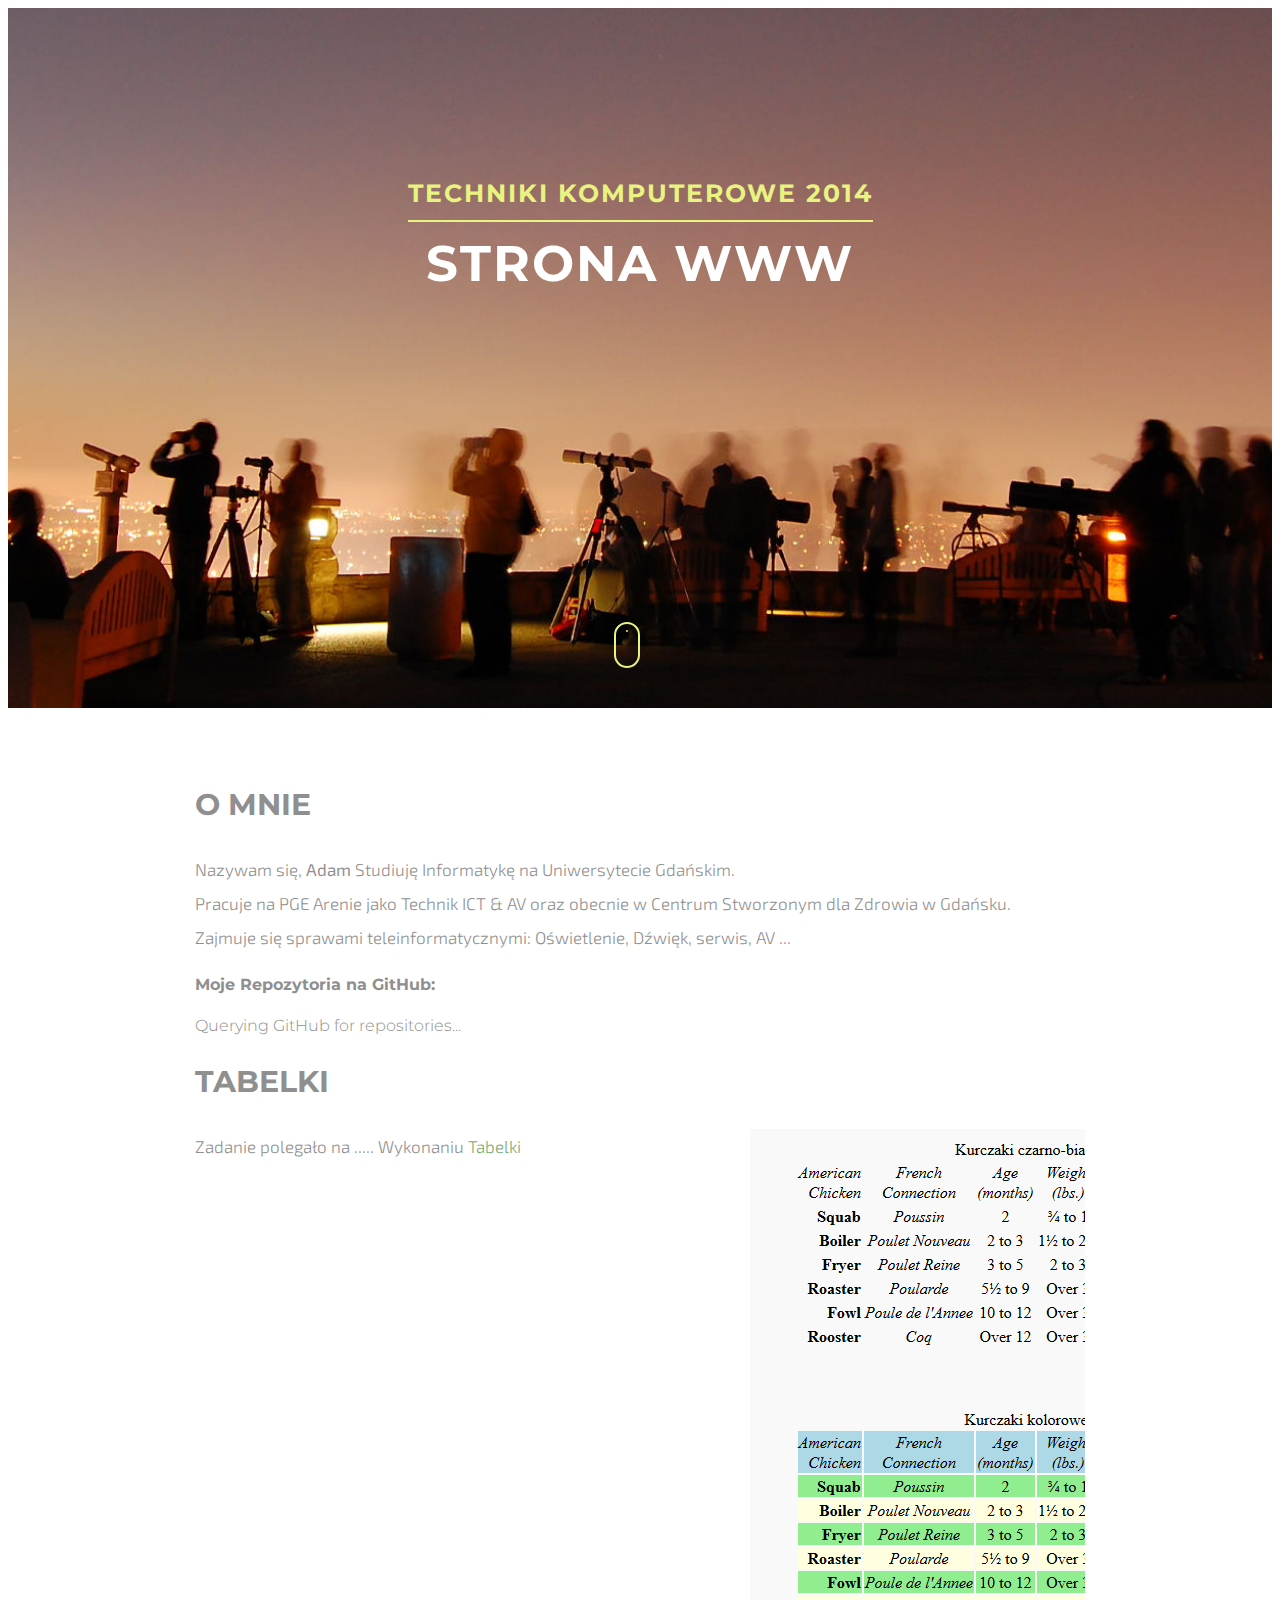
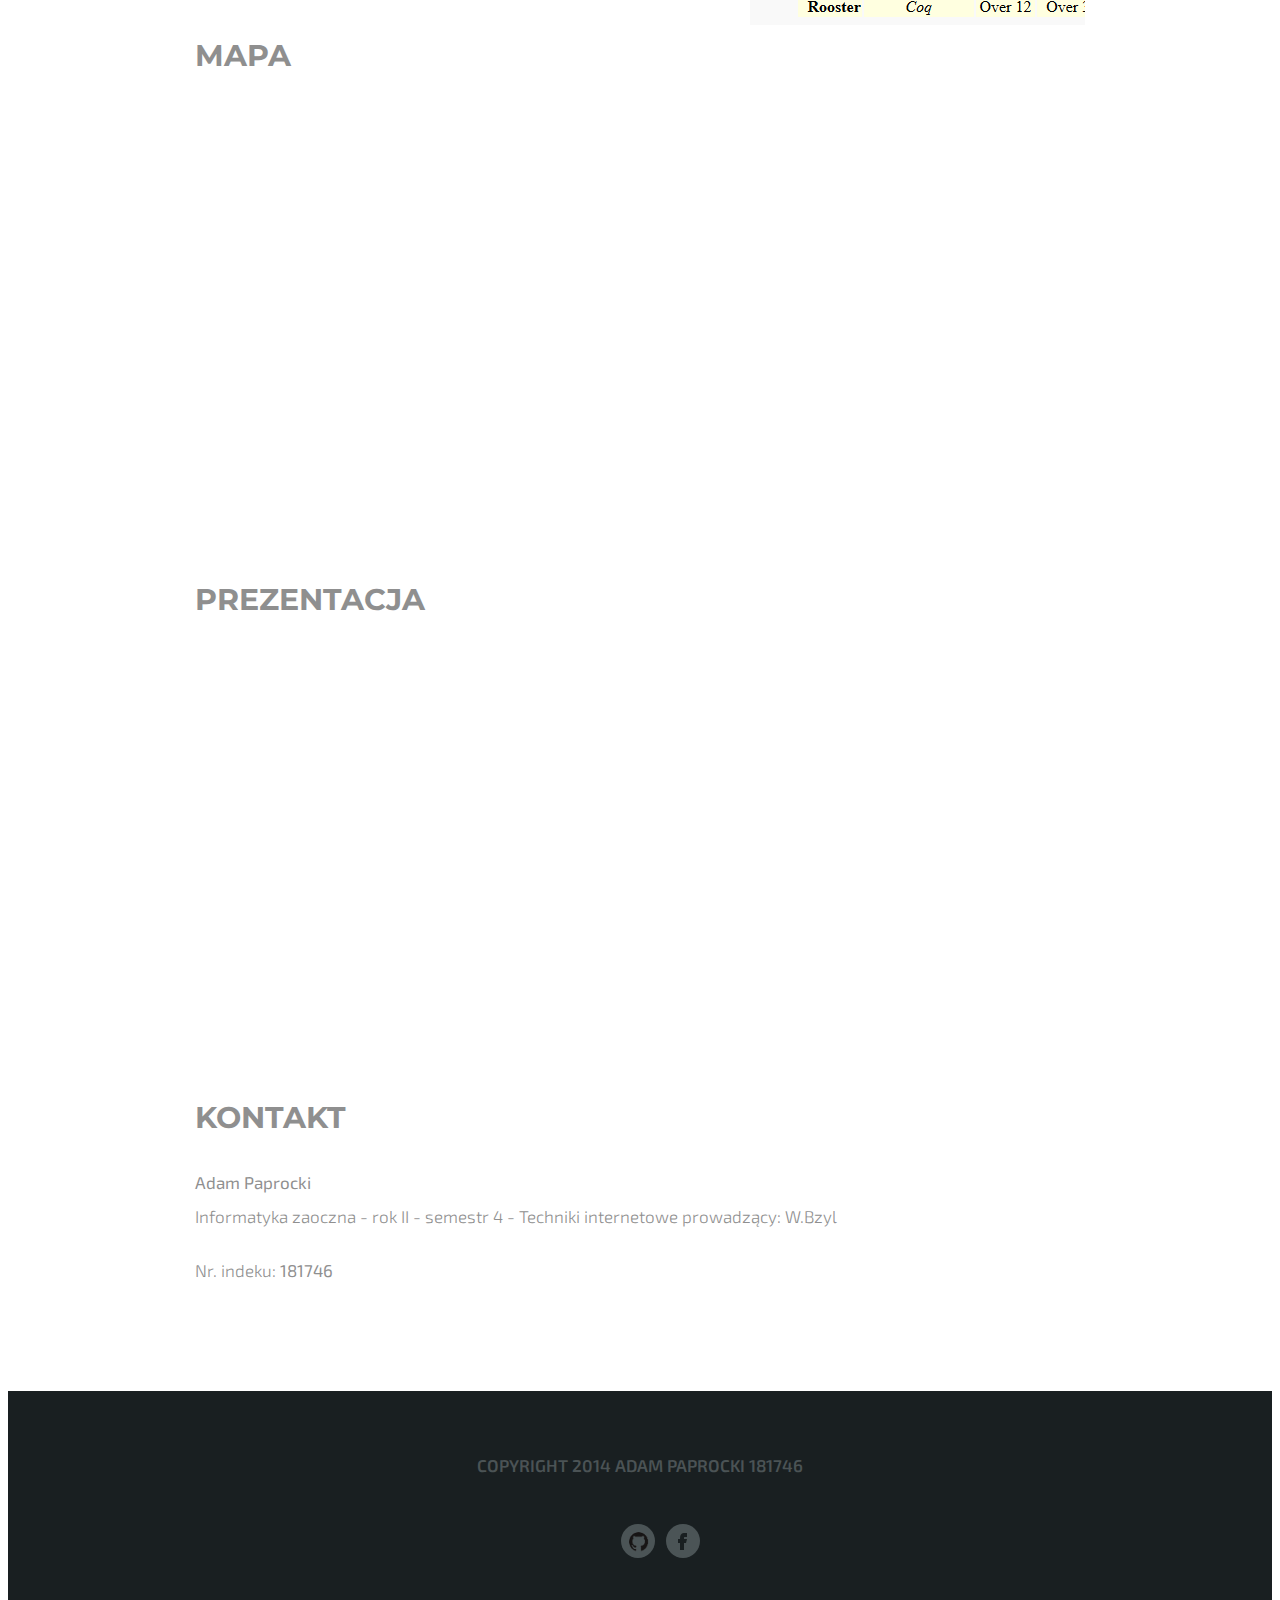
<file: index.html>
<!DOCTYPE html>
<!--[if lte IE 8]> <html class="oldie" lang="pl,en"> <![endif]-->
<!--[if IE 9]> <html class="ie9" lang="pl,en"> <![endif]-->
<!--[if gt IE 9]><!--> <html lang="pl,en"> <!--<![endif]-->

<head>
<meta charset="UTF-8">
<meta name="format-detection" content="telephone=no">
<meta http-equiv="X-UA-Compatible" content="IE=edge,chrome=1">
<meta name="viewport" content="width=device-width, initial-scale=1.0">
<title>Adam Paprocki</title>
<meta name="description" content=" OPIS ">
<meta name="author" content="Adam Paprocki">
<meta name="robots" content="NoIndex, NoFollow">
<link href='http://fonts.googleapis.com/css?family=Montserrat|Cardo' rel='stylesheet' type='text/css'>
<link href='http://fonts.googleapis.com/css?family=Exo+2&subset=latin,latin-ext' rel='stylesheet' type='text/css'>
<link href='style.css' rel='stylesheet' type='text/css'>
<link rel="stylesheet" href="http://cdn.leafletjs.com/leaflet-0.7.2/leaflet.css" />

<script src="http://cdn.leafletjs.com/leaflet-0.7.2/leaflet.js"></script>
<script type="text/javascript" src="http://code.jquery.com/jquery-1.9.1.js"></script>


<!-- Add fancyBox -->
<link rel="stylesheet" href="fancybox/source/jquery.fancybox.css?v=2.1.5" type="text/css" media="screen" />
<script type="text/javascript" src="fancybox/source/jquery.fancybox.pack.js?v=2.1.5"></script>

<!--[if lt IE 9]>
    <script src="//html5shiv.googlecode.com/svn/trunk/html5.js"></script>
    <![endif]-->
<style type="text/css">
</style></head>
<body>
<header class="main_h">
  <div class="row"> <a class="logo" href="#">Adam Paprocki</a>
    <div class="mobile-toggle"> <span></span> <span></span> <span></span> </div>
    <nav>
      <ul>
        <li><a href=".sec01">Tabelki</a></li>
        <li><a href=".sec02">Mapa</a></li>
        <li><a href=".sec03">Prezentacja</a></li>
        <li><a href=".container">Kontakt</a></li>
      </ul>
    </nav>
  </div>
  <!-- / row --> 
  
</header>
<div class="hero">
  <h1><span>Techniki Komputerowe 2014</span><br>
    Strona WWW</h1>
  <div class="mouse" title="Scroll Down / Przesuń w dół"> <span></span> </div>
</div>
<div class="row content">
  <h1 class="about">O mnie</h1>
 <p> Nazywam się, <strong>Adam</strong> Studiuję Informatykę na Uniwersytecie Gdańskim.<br>
 Pracuje na PGE Arenie jako Technik ICT & AV oraz obecnie w Centrum Stworzonym dla Zdrowia w Gdańsku. <br>
Zajmuje się sprawami teleinformatycznymi: Oświetlenie, Dźwięk, serwis, AV ...
</p>
 <h4>Moje Repozytoria na GitHub: </h4>
 <div id="github-projects"></div>

   <h1 class="sec01">Tabelki</h1>
    <div style="float:right" ><span style="text-align: center;"><a class="fancybox" data-fancybox-type="iframe" href="tabelki.html"><img src="img/tabela.png" width="335" height="496" alt="Widok Tabelek" title="Widok Tabelek"></a></span></div>
   <p>Zadanie polegało na ..... Wykonaniu <a class="fancybox" data-fancybox-type="iframe" href="tabelki.html">Tabelki</a>
  </p>  
         
  <h1 class="sec02"  style="clear:both;">Mapa</h1>
  <p>
  <div id="map"></div>
  </p>
  
  <h1 class="sec03">Prezentacja</h1>
 
 <iframe src="//slides.com/paprot138/jak-powstala-moja-strona-na-github/embed?style=light" width="100%" height="420" scrolling="no" frameborder="0" webkitallowfullscreen mozallowfullscreen allowfullscreen></iframe>
  
  <h1 class="sec04">Kontakt</h1>
  <p><strong>Adam Paprocki</strong><br>
  Informatyka zaoczna  - rok II -  semestr 4 - Techniki internetowe prowadzący: W.Bzyl  </p>
  <p>Nr. indeku: <span class="copy"><strong>181746</strong></span><br>
    <br>
  </p>
  <p>
  
</div>
<!-- footer --> 
<footer id="footer">
  <div class="container">
    <p class="copy">Copyright 2014 Adam Paprocki 181746</p>
    <ul>
     <li class="github"><a href="http://github.com/paprot" title="Adam Paprocki na GitHub"></a></li>
      <!--  <li class="twitter"><a href="#"></a></li>-->
      <li class="facebook"><a href="http://www.facebook.com/PaprockiAdam" title="Adam Paprocki na Facebook"></a></li>
      <!--    <li class="pinterest"><a href="#"></a></li> -->
      <!--  <li class="google-plus"><a href="http://plus.google.com/ADAM?rel=author" title="Adam Paprocki na GooglePlus"></a></li>-->
      <!--    <li class="ball"><a href="#"></a></li>-->
      <!--  <li class="linked-in"><a href="http://pl.linkedin.com/in/ADAM/" title="Adam Paprocki na LinkedIn"></a></li>-->
    </ul>
  </div>
  <!-- / container --> 
</footer>
<!-- / footer --> 
<script type="text/javascript" src="js/view.js"></script> 
<script>
window.onload = function () {    
   	var map = L.map('map').setView([54.467015, 18.486588], 15);
   	L.tileLayer('http://{s}.tile.osm.org/{z}/{x}/{y}.png', {
		attribution: '&copy; <a href="http://osm.org/copyright">OpenStreetMap</a> contributors'
	}).addTo(map);

 	var marker = L.marker([54.467015, 18.486588]).addTo(map);
 	marker.bindPopup("<b>Gdynia FIKAKOWO</b><br>Tu mieszkam :)").openPopup();
}
</script>

<script type="text/javascript">
	$(document).ready(function() {
		$(".fancybox").fancybox();
	});
</script>

<script src="scripts/github.js" type="text/javascript"></script>
<script type="text/javascript">
  $(function() {
    $("#github-projects").loadRepositories("paprot");
  });
</script>
</body>
</html>
</file>
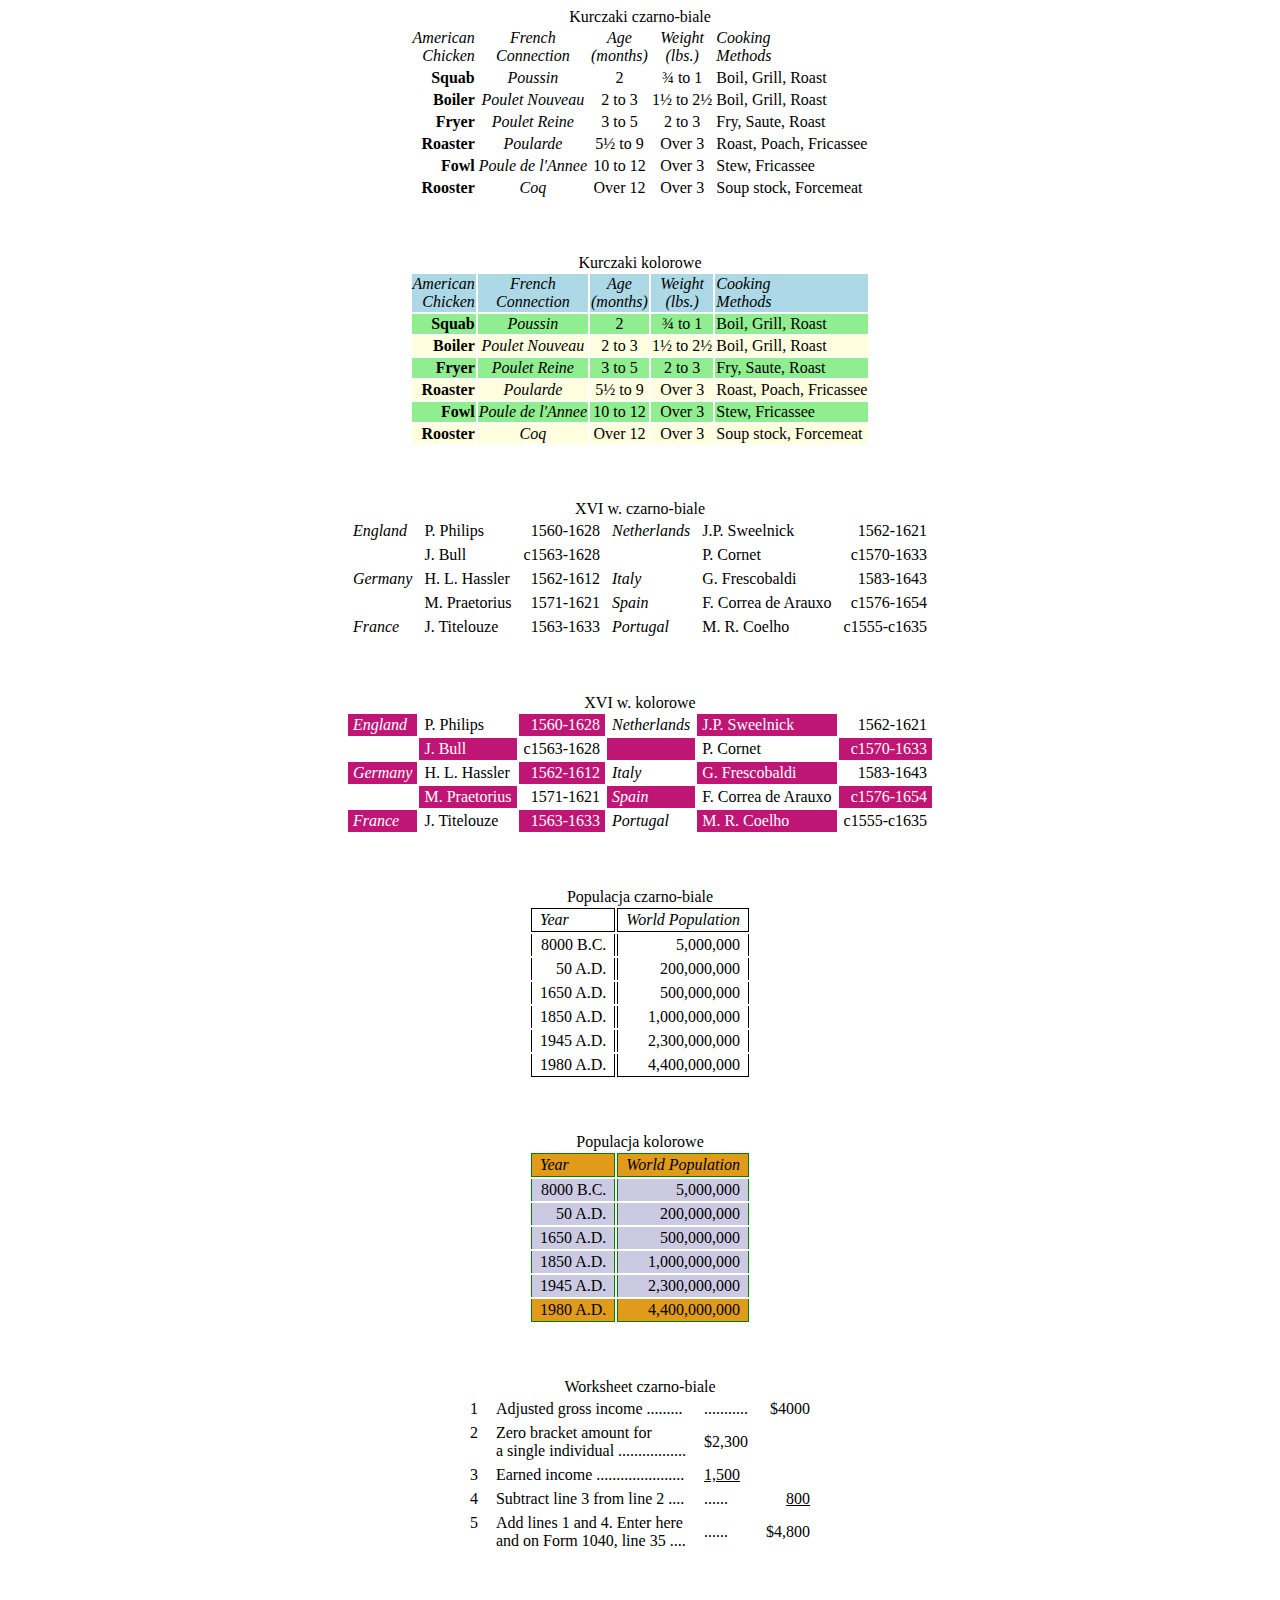
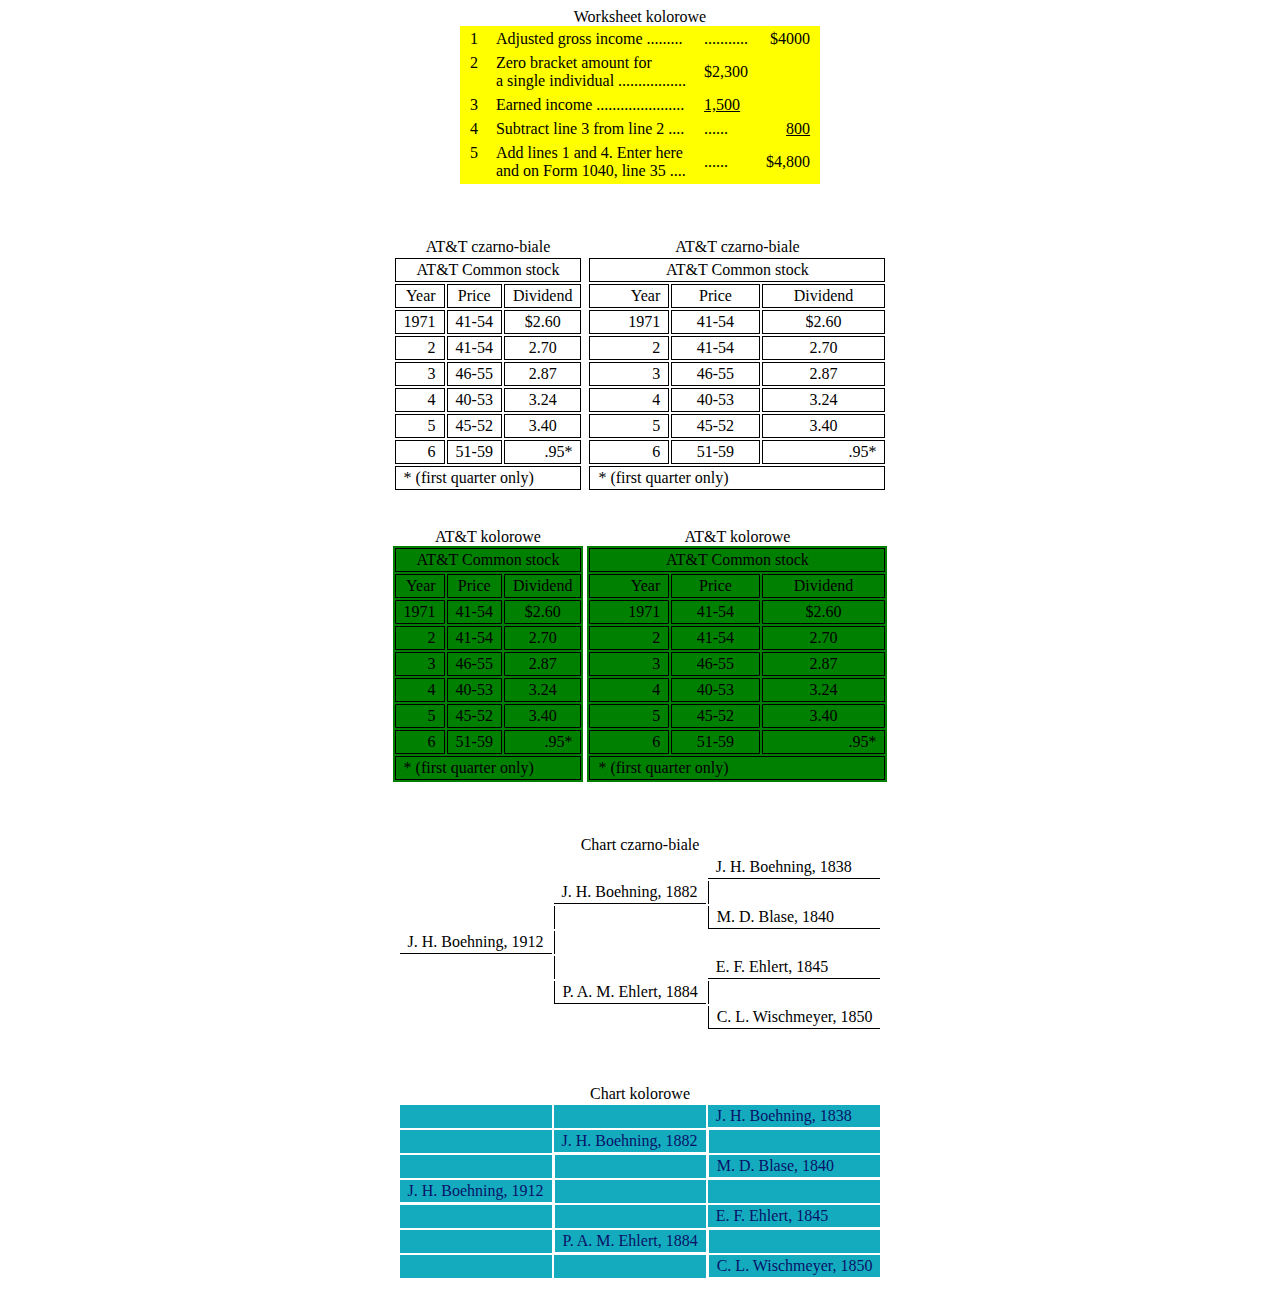
<file: tabelki.html>
<!DOCTYPE html PUBLIC "-//W3C//DTD XHTML 1.0 Strict//EN" "http://www.w3.org/TR/xhtml1/DTD/xhtml1-strict.dtd">
<html xmlns="http://www.w3.org/1999/xhtml">
<head>
<meta name="keywords" content="" />
<meta name="description" content="" />
<meta http-equiv="content-type" content="text/html; charset=utf-8" />
<title>Techniki internetowe</title>
<link href="http://fonts.googleapis.com/css?family=Oswald" rel="stylesheet" type="text/css" />
<link href='http://fonts.googleapis.com/css?family=Arvo' rel='stylesheet' type='text/css'>


<style>
table.kurczaki thead td{
	font-style: italic;
	font-weight:normal;
	color: black;
}


table.kurczaki td{
	text-align:center;
	width: auto;
	border: none;
} 

table.kurczaki td:first-child{
	text-align:right;
}

table.kurczaki tbody td:first-child{
	font-weight:bold;
}

table.kurczaki tbody td:nth-child(2){
	font-style: italic;
}
table.kurczaki td:last-child{
	text-align:left;
}  


table.kurczaki#kurczaki-2 thead td{
	background: lightblue;
}


table.kurczaki#kurczaki-2 td{
	background: lightgreen;
} 

table.kurczaki#kurczaki-2 tr:nth-child(even) td{
	background: lightyellow;
}

table.XVIw td{
	color: black;
	border: none;
	vertical-align: top;
	width: auto;
	font-weight: normal;
	text-align: left;
	padding: 2px 5px;
}

table.XVIw td:nth-child(3), table.XVIw td:nth-child(6){
	text-align: right;
}

table.XVIw td:first-child, table.XVIw td:nth-child(4){
	font-style: italic;
}

table.XVIw#XVIw-2 tr:nth-child(even) td:nth-child(even), table.XVIw#XVIw-2 tr:nth-child(odd) td:nth-child(odd){
	background: #BF1575;
	color: white;
}

table.Populacja td{
	width:auto;
	color:black;
	padding:2px 8px;
	border:none;
}

table.Populacja thead td{
	font-style: italic;
	font-weight: normal;
	border:1px solid black;
	
}
table.Populacja tfoot td{
	text-align: right;
	border-left:1px solid black;
	border-right:1px solid black;
	border-bottom:1px solid black;
	
}
table.Populacja tbody td{
	text-align:right;
	border-left:1px solid black;
	border-right:1px solid black;
}

table.Populacja#Populacja-2 td{
	border-color: green;
	background:#E09B1B;
}

table.Populacja#Populacja-2 tbody td{
	border-color: green;
	background: #CCCAE3;
}

table.Worksheet td{
	width:auto;
	color:black;
	padding:2px 8px;
	border:none;
}

table.Worksheet td:first-child{
	vertical-align: top;
	text-align: right;
}

table.Worksheet td:nth-child(2), table.Worksheet td:nth-child(3){
	text-align: left;
}
table.Worksheet td:last-child{
	text-align: right;
}

table.Worksheet tr:nth-child(4) td:nth-child(4), table.Worksheet tr:nth-child(3) td:nth-child(3) {
	text-decoration: underline;
}

table.Worksheet#Worksheet-2{
	background: yellow;
}

table.ATandT {
	display: inline-table;
}

table.ATandT td{
	width:auto;
	color:black;
	padding:2px 8px;
	border:1px solid black;
	text-align: center;
}

table.ATandT thead td{
	text-align: center;
	font-weight: normal;
}
table.ATandT tfoot td{
	text-align: left;
	font-weight: normal;
}

table.ATandT tbody td:first-child{
	text-align: right;
}

table.ATandT tbody tr:last-child td:last-child {
	text-align:right;
}


table.ATandT.color{
	background: green;
}
table.ATandT.wide{
	width:300px;
}
.center{
	text-align:center;
}

table.Chart  td{
	width:auto;
	color:black;
	padding:2px 8px;
	border:none;
}

table.Chart tr:nth-child(2n-1) td:nth-child(3){
	border-bottom:1px solid black;
}

table.Chart tr:nth-child(4n+2) td:nth-child(3), table.Chart tr:nth-child(4n+3) td:nth-child(3){
	border-left:1px solid black;	
}


table.Chart tr:nth-child(4n-2) td:nth-child(2){
	border-bottom:1px solid black;
}
table.Chart tr:nth-child(8n-5) td:nth-child(2), table.Chart tr:nth-child(8n-4) td:nth-child(2), table.Chart tr:nth-child(8n-3) td:nth-child(2), table.Chart tr:nth-child(8n-2) td:nth-child(2){
	border-left:1px solid black;	
}

table.Chart tr:nth-child(8n-4) td:nth-child(1){
	border-bottom:1px solid black;
}

table.Chart#Chart-2 td{
	background: #15ABBF;
	border-color: white;
	color: #071266;
}

</style>
</head>
  
  <body>
  
 


<center>
<table class="kurczaki">
        		<caption>Kurczaki czarno-biale</caption>	
        		<thead>
        			<tr>
        				<td>American<br>Chicken
        				<td>French<br>Connection
        				<td>Age<br>(months)
        				<td>Weight<br>(lbs.)
        				<td>Cooking<br>Methods			
        			</tr>
        		</thead>
        		<tbody>
        			<tr>
        				<td>Squab
        				<td>Poussin
        				<td>2
        				<td>&frac34; to 1
        				<td>Boil, Grill, Roast
        			</tr>
        			<tr>
        				<td>Boiler
        				<td>Poulet Nouveau
        				<td>2 to 3
        				<td>1&frac12; to 2&frac12;
        				<td>Boil, Grill, Roast	
        			</tr>
        			<tr>
        				<td>Fryer
        				<td>Poulet Reine
        				<td>3 to 5
        				<td>2 to 3
        				<td>Fry, Saute, Roast	
        			</tr>
        			<tr>
        				<td>Roaster
        				<td>Poularde
        				<td>5&frac12; to 9
        				<td>Over 3
        				<td>Roast, Poach, Fricassee	
        			</tr>
        			<tr>
        				<td>Fowl
        				<td>Poule de l'Annee
        				<td>10 to 12
        				<td>Over 3
        				<td>Stew, Fricassee	
        			</tr>
        			<tr>
        				<td>Rooster
        				<td>Coq
        				<td>Over 12
        				<td>Over 3
        				<td>Soup stock, Forcemeat	
        			</tr>													
        		</tbody>		
        	</table>
        	<br><br><br>
        	<table class="kurczaki" id='kurczaki-2'>
        		<caption>Kurczaki kolorowe</caption>	
        		<thead>
        			<tr>
        				<td>American<br>Chicken
        				<td>French<br>Connection
        				<td>Age<br>(months)
        				<td>Weight<br>(lbs.)
        				<td>Cooking<br>Methods			
        			</tr>
        		</thead>
        		<tbody>
        			<tr>
        				<td>Squab
        				<td>Poussin
        				<td>2
        				<td>&frac34; to 1
        				<td>Boil, Grill, Roast
        			</tr>
        			<tr>
        				<td>Boiler
        				<td>Poulet Nouveau
        				<td>2 to 3
        				<td>1&frac12; to 2&frac12;
        				<td>Boil, Grill, Roast	
        			</tr>
        			<tr>
        				<td>Fryer
        				<td>Poulet Reine
        				<td>3 to 5
        				<td>2 to 3
        				<td>Fry, Saute, Roast	
        			</tr>
        			<tr>
        				<td>Roaster
        				<td>Poularde
        				<td>5&frac12; to 9
        				<td>Over 3
        				<td>Roast, Poach, Fricassee	
        			</tr>
        			<tr>
        				<td>Fowl
        				<td>Poule de l'Annee
        				<td>10 to 12
        				<td>Over 3
        				<td>Stew, Fricassee	
        			</tr>
        			<tr>
        				<td>Rooster
        				<td>Coq
        				<td>Over 12
        				<td>Over 3
        				<td>Soup stock, Forcemeat	
        			</tr>
        			        			
        		</tbody>		
        	</table>	
			<br><br><br>
        	<table class="XVIw">										
        	<caption>XVI w. czarno-biale</caption>	
           			<tr>
        				<td>England
        				<td>P. Philips
        				<td>1560-1628
        				<td>Netherlands
        				<td>J.P. Sweelnick
        				<td>1562-1621	
        			</tr>
        			<tr>
        				<td>
        				<td>J. Bull
        				<td>c1563-1628
        				<td>
        				<td>P. Cornet
        				<td>c1570-1633	
        			</tr>
        			<tr>
        				<td>Germany
        				<td>H. L. Hassler
        				<td>1562-1612
        				<td>Italy
        				<td>G. Frescobaldi
        				<td>1583-1643	
        			</tr>
        			<tr>
        				<td>
        				<td>M. Praetorius
        				<td>1571-1621
        				<td>Spain
        				<td>F. Correa de Arauxo
        				<td>c1576-1654	
        			</tr>
        			<tr>
        				<td>France
        				<td>J. Titelouze
        				<td>1563-1633
        				<td>Portugal
        				<td>M. R. Coelho
        				<td>c1555-c1635	
        			</tr>
        		</table>	
        		<br><br><br>
        	<table class="XVIw" id="XVIw-2">										
        	<caption>XVI w. kolorowe</caption>	
           			<tr>
        				<td>England
        				<td>P. Philips
        				<td>1560-1628
        				<td>Netherlands
        				<td>J.P. Sweelnick
        				<td>1562-1621	
        			</tr>
        			<tr>
        				<td>
        				<td>J. Bull
        				<td>c1563-1628
        				<td>
        				<td>P. Cornet
        				<td>c1570-1633	
        			</tr>
        			<tr>
        				<td>Germany
        				<td>H. L. Hassler
        				<td>1562-1612
        				<td>Italy
        				<td>G. Frescobaldi
        				<td>1583-1643	
        			</tr>
        			<tr>
        				<td>
        				<td>M. Praetorius
        				<td>1571-1621
        				<td>Spain
        				<td>F. Correa de Arauxo
        				<td>c1576-1654	
        			</tr>
        			<tr>
        				<td>France
        				<td>J. Titelouze
        				<td>1563-1633
        				<td>Portugal
        				<td>M. R. Coelho
        				<td>c1555-c1635	
        			</tr>		
        	</table>
        	<br><br><br>
        	<table class="Populacja">
        		<caption>Populacja czarno-biale</caption>
        		<thead>
        		<tr>
        			<td>Year
        			<td>World Population
        		</tr>
        		</thead>
        		<tbody>
        		<tr>
        			<td>8000 B.C.
        			<td>5,000,000
        		</tr>
        		<tr>
        			<td>50 A.D.
        			<td>200,000,000
        		</tr>
        		<tr>
        			<td>1650 A.D.
        			<td>500,000,000
        		</tr>				
        		<tr>
        			<td>1850 A.D.
        			<td>1,000,000,000
        		</tr>
        		<tr>
        			<td>1945 A.D.
        			<td>2,300,000,000
        		</tr>
        		</tbody>
        		<tfoot>				
        		<tr>
        			<td>1980 A.D.
        			<td>4,400,000,000
        		</tr>
        		</tfoot>
        	</table>
        	<br><br><br>
           	<table class="Populacja" id="Populacja-2">
        		<caption>Populacja kolorowe</caption>
        		<thead>
        		<tr>
        			<td>Year
        			<td>World Population
        		</tr>
        		</thead>
        		<tbody>
        		<tr>
        			<td>8000 B.C.
        			<td>5,000,000
        		</tr>
        		<tr>
        			<td>50 A.D.
        			<td>200,000,000
        		</tr>
        		<tr>
        			<td>1650 A.D.
        			<td>500,000,000
        		</tr>				
        		<tr>
        			<td>1850 A.D.
        			<td>1,000,000,000
        		</tr>
        		<tr>
        			<td>1945 A.D.
        			<td>2,300,000,000
        		</tr>				
        		</tbody>
        		<tfoot>				
        		<tr>
        			<td>1980 A.D.
        			<td>4,400,000,000
        		</tr>
        		</tfoot>
        	</table>	
        	<br><br><br>
        	<table class="Worksheet">
        		<caption>Worksheet czarno-biale</caption>
        		<tr>
        			<td>1
        			<td>Adjusted gross income .........
        			<td>...........	
        			<td>$4000	
        		</tr>
        		<tr>
        			<td>2
        			<td>Zero bracket amount for<br>a single individual .................
        			<td>$2,300
        			<td>		
        		</tr>
        		<tr>
        			<td>3
        			<td>Earned income ......................	
        			<td> 1,500
        			<td>		
        		</tr>			
        		<tr>
        			<td>4
        			<td>Subtract line 3 from line 2 ....
        			<td>......
        			<td> 800		
        		</tr>
        		<tr>
        			<td>5
        			<td>Add lines 1 and 4. Enter here<br>and on Form 1040, line 35 ....
        			<td>......
        			<td>$4,800		
        		</tr>	
        	</table>
        	<br><br><br>    
        	<table class="Worksheet" id='Worksheet-2'>
        		<caption>Worksheet kolorowe</caption>
        		<tr>
        			<td>1
        			<td>Adjusted gross income .........
        			<td>...........	
        			<td>$4000	
        		</tr>
        		<tr>
        			<td>2
        			<td>Zero bracket amount for<br>a single individual .................
        			<td>$2,300
        			<td>		
        		</tr>
        		<tr>
        			<td>3
        			<td>Earned income ......................	
        			<td> 1,500
        			<td>		
        		</tr>			
        		<tr>
        			<td>4
        			<td>Subtract line 3 from line 2 ....
        			<td>......
        			<td id="1"> 800		
        		</tr>
        		<tr>
        			<td>5
        			<td>Add lines 1 and 4. Enter here<br>and on Form 1040, line 35 ....
        			<td>......
        			<td>$4,800		
        		</tr>	
        	</table>
        	<br><br><br>
			<div class="center">
        	<table class="ATandT">
        		<caption>AT&T czarno-biale</caption>
        		<thead>
        		<tr>
        			<td colspan="3">AT&T Common stock
        		</tr>
        		</thead>
        		<tbody>
        		<tr>
        			<td>Year
        			<td>Price
        			<td>Dividend		
        		</tr>
        		<tr>
        			<td>1971
        			<td>41-54
        			<td>$2.60		
        		</tr>
        		<tr>
        			<td>2
        			<td>41-54
        			<td>2.70		
        		</tr>
        		<tr>
        			<td>3
        			<td>46-55
        			<td>2.87		
        		</tr>
        		<tr>
        			<td>4
        			<td>40-53
        			<td>3.24		
        		</tr>
        		<tr>
        			<td>5
        			<td>45-52
        			<td>3.40		
        		</tr>
           		<tr>
        			<td>6
        			<td>51-59
        			<td>.95*		
        		</tr>
        		</tbody>
        		<tfoot>
        		<tr>
        			<td colspan="3">* (first quarter only)
        		</tr>
        		</tfoot>
				</table>
           	<table class="ATandT wide">
        		<caption>AT&T czarno-biale</caption>
        		<thead>
        		<tr>
        			<td colspan="3">AT&T Common stock
        		</tr>
        		</thead>
        		<tbody>
        		<tr>
        			<td>Year
        			<td>Price
        			<td>Dividend		
        		</tr>
        		<tr>
        			<td>1971
        			<td>41-54
        			<td>$2.60		
        		</tr>
        		<tr>
        			<td>2
        			<td>41-54
        			<td>2.70		
        		</tr>
        		<tr>
        			<td>3
        				
        			<td>46-55
        			<td>2.87		
        		</tr>
        		<tr>
        			<td>4
        			<td>40-53
        			<td>3.24		
        		</tr>
        		<tr>
        			<td>5
        			<td>45-52
        			<td>3.40		
        		</tr>
           		<tr>
        			<td>6
        			<td>51-59
        			<td>.95*		
        		</tr>
        		</tbody>
        		<tfoot>
        		<tr>
        			<td colspan="3">* (first quarter only)
        		</tr>
        		</tfoot>
        		</table>
        	<br><br><br>     		
        		
        		<table class="ATandT color">
        		<caption>AT&T kolorowe</caption>
        		<thead>
        		<tr>
        			<td colspan="3">AT&T Common stock
        		</tr>
        		</thead>
        		<tbody>
        		<tr>
        			<td>Year
        			<td>Price
        			<td>Dividend		
        		</tr>
        		<tr>
        			<td>1971
        			<td>41-54
        			<td>$2.60		
        		</tr>
        		<tr>
        			<td>2
        			<td>41-54
        			<td>2.70		
        		</tr>
        		<tr>
        			<td>3
        			<td>46-55
        			<td>2.87		
        		</tr>
        		<tr>
        			<td>4
        			<td>40-53
        			<td>3.24		
        		</tr>
        		<tr>
        			<td>5
        			<td>45-52
        			<td>3.40		
        		</tr>
           		<tr>
        			<td>6
        			<td>51-59
        			<td>.95*		
        		</tr>
        		</tbody>
        		<tfoot>
        		<tr>
        			<td colspan="3">* (first quarter only)
        		</tr>
        		</tfoot>
        	</table>
        	<table class="ATandT wide color">
        		<caption>AT&T kolorowe</caption>
        		<thead>
        		<tr>
        			<td colspan="3">AT&T Common stock
        		</tr>
        		</thead>
        		<tbody>
        		<tr>
        			<td>Year
        			<td>Price
        			<td>Dividend		
        		</tr>
        		<tr>
        			<td>1971
        			<td>41-54
        			<td>$2.60		
        		</tr>
        		<tr>
        			<td>2
        			<td>41-54
        			<td>2.70		
        		</tr>
        		<tr>
        			<td>3
        			<td>46-55
        			<td>2.87		
        		</tr>
        		<tr>
        			<td>4
        			<td>40-53
        			<td>3.24		
        		</tr>
        		<tr>
        			<td>5
        			<td>45-52
        			<td>3.40		
        		</tr>
           		<tr>
        			<td>6
        			<td>51-59
        			<td>.95*		
        		</tr>
        		</tbody>
        		<tfoot>
        		<tr>
        			<td colspan="3">* (first quarter only)
        		</tr>
        		</tfoot>
        	</table>	
			</div>
        	<br><br><br>	        	
        	
        	
			<table class="Chart">										
        		<caption>Chart czarno-biale</caption>
        		<tr>
        			<td>
        			<td>
        			<td>J. H. Boehning, 1838
        		</tr>
        		<tr>
        			<td>
        			<td>J. H. Boehning, 1882
        			<td>
        		</tr>
        		<tr>
        			<td>
        			<td>
        			<td>M. D. Blase, 1840
        		</tr>
        		<tr>
        			<td>J. H. Boehning, 1912
        			<td>
        			<td>
        		</tr>
        		<tr>
        			<td>
        			<td>
        			<td>E. F. Ehlert, 1845
        		</tr>
        		<tr>
        			<td>
        			<td>P. A. M. Ehlert, 1884
        			<td>
        		</tr>
        		<tr>
        			<td>
        			<td>
        			<td>C. L. Wischmeyer, 1850
        		</tr>																													
        	</table>
        	<br><br><br>
        	<table class="Chart" id="Chart-2">										
        		<caption>Chart kolorowe</caption>
        		<tr>
        			<td>
        			<td>
        			<td>J. H. Boehning, 1838
        		</tr>
        		<tr>
        			<td>
        			<td>J. H. Boehning, 1882
        			<td>
        		</tr>
        		<tr>
        			<td>
        			<td>
        			<td>M. D. Blase, 1840
        		</tr>
        		<tr>
        			<td>J. H. Boehning, 1912
        			<td>
        			<td>
        		</tr>
        		<tr>
        			<td>
        			<td>
        			<td>E. F. Ehlert, 1845
        		</tr>
        		<tr>
        			<td>
        			<td>P. A. M. Ehlert, 1884
        			<td>
        		</tr>
        		<tr>
        			<td>
        			<td>
        			<td>C. L. Wischmeyer, 1850
        		</tr>																													
        	</table>


    </div>

  <br>
 </center>
  </body>
</html>
</file>
<file: style.css>
* {
	box-sizing: border-box;
}
body {
	color: #8f8f8f;
	background: white;
	font-family: "Montserrat", sans-serif;
	font-weight: 300;
	-webkit-font-smoothing: antialiased;
}
a {
	text-decoration: none;
}
h1 {
	font-size: 30px;
	line-height: 1.8;
	text-transform: uppercase;
	font-family: "Montserrat", sans-serif;
}
p {
	margin-bottom: 20px;
	font-size: 17px;
	line-height: 2;
	font-family: 'Exo 2', sans-serif;
}
a[href], label[for], select, input[type=checkbox], input[type=radio] {
	cursor: pointer;
}
a, a:visited, a:focus, a:active {
	text-decoration: none;
	color:#77AB74;
	
}
a:hover{
	 color: #2ecc71;
 }

nav {
	float: right;
	width: 60%;
}
@media only screen and (max-width: 766px) {
nav {
	width: 100%;
}
}
nav ul {
	list-style: none;
	overflow: hidden;
	text-align: right;
	float: right;
}
@media only screen and (max-width: 766px) {
nav ul {
	padding-top: 10px;
	margin-bottom: 22px;
	float: left;
	text-align: center;
	width: 100%;
}
}
nav ul li {
	display: inline-block;
	margin-left: 35px;
	line-height: 1.5;
}
@media only screen and (max-width: 766px) {
nav ul li {
	width: 100%;
	padding: 7px 0;
	margin: 0;
}
}
nav ul a {
	color: #888888;
	text-transform: uppercase;
	font-size: 12px;
}
.mobile-toggle {
	display: none;
	cursor: pointer;
	font-size: 20px;
	position: absolute;
	right: 22px;
	top: 0;
	width: 30px;
	-webkit-transition: all 200ms ease-in;
	-moz-transition: all 200ms ease-in;
	transition: all 200ms ease-in;
}
@media only screen and (max-width: 766px) {
.mobile-toggle {
	display: block;
}
}
.mobile-toggle span {
	width: 30px;
	height: 4px;
	margin-bottom: 6px;
	border-radius: 1000px;
	background: #8f8f8f;
	display: block;
}
.row {
	width: 100%;
	max-width: 940px;
	margin: 0 auto;
	position: relative;
	padding: 0 2%;
}
.main_h {
	position: fixed;
	top: 0px;
	max-height: 70px;
	z-index: 999;
	width: 100%;
	padding-top: 17px;
	background: none;
	overflow: hidden;
	-webkit-transition: all 0.3s;
	transition: all 0.3s;
	opacity: 0;
	top: -100px;
	padding-bottom: 6px;
	font-family: "Montserrat", sans-serif;
}
@media only screen and (max-width: 766px) {
.main_h {
	padding-top: 25px;
}
}
.open-nav {
	max-height: 400px !important;
}
.open-nav .mobile-toggle {
	transform: rotate(-90deg);
	-webkit-transform: rotate(-90deg);
}
.sticky {
	background-color: rgba(255, 255, 255, 0.93);
	opacity: 1;
	top: 0px;
	border-bottom: 1px solid gainsboro;
	z-index:2000;
}
.logo {
	width: 220px;
	font-size: 22px;
	color: #8f8f8f;
	text-transform: uppercase;
	float: left;
	display: block;
	margin-top: 0px;
	line-height: 1;
}
@media only screen and (max-width: 766px) {
.logo {
	float: none;
}
}
.content {
	padding: 50px 2% 50px;
}
.hero {
	position: relative;
	background: url(img/people.jpg) no-repeat center center fixed;
	-webkit-background-size: cover;
	-moz-background-size: cover;
	background-size: cover;
	text-align: center;
	color: #fff;
	padding-top: 110px;
	min-height: 700px;
	letter-spacing: 2px;
	font-family: "Montserrat", sans-serif;
}
.hero h1 {
	font-size: 50px;
	line-height: 1.3;
}
.hero h1 span {
	font-size: 25px;
	color: #e8f380;
	border-bottom: 2px solid #e8f380;
	padding-bottom: 12px;
	line-height: 3;
}
.mouse {
	display: block;
	margin: 0 auto;
	width: 26px;
	height: 46px;
	border-radius: 13px;
	border: 2px solid #e8f380;
	position: absolute;
	bottom: 40px;
	position: absolute;
	left: 50%;
	margin-left: -26px;
}
.mouse span {
	display: block;
	margin: 6px auto;
	width: 2px;
	height: 2px;
	border-radius: 4px;
	background: #e8f380;
	border: 1px solid transparent;
	-webkit-animation-duration: 1s;
	animation-duration: 1s;
	-webkit-animation-fill-mode: both;
	animation-fill-mode: both;
	-webkit-animation-iteration-count: infinite;
	animation-iteration-count: infinite;
	-webkit-animation-name: scroll;
	animation-name: scroll;
}
 @-webkit-keyframes scroll {
 0% {
 opacity: 1;
 -webkit-transform: translateY(0);
 transform: translateY(0);
}
 100% {
 opacity: 0;
 -webkit-transform: translateY(20px);
 transform: translateY(20px);
}
}
@keyframes scroll {
 0% {
 opacity: 1;
 -webkit-transform: translateY(0);
 -ms-transform: translateY(0);
 transform: translateY(0);
}
 100% {
 opacity: 0;
 -webkit-transform: translateY(20px);
 -ms-transform: translateY(20px);
 transform: translateY(20px);
}
}
/* Footer
------------------------------------------------------------------------------*/

#footer {
	background: #191f21;
	text-align: center;
	color: #4b5355;
	font-size: 14px;
	font-weight: 600;
	padding: 40px 0 41px 0;
	text-transform: uppercase;
}
#footer p {
	padding: 0 0 22px 0;
}
#footer li {
	display: inline-block;
	padding: 0 3px 0 4px;
}
#footer a {
	height: 34px;
	width: 34px;
	display: block;
	border-radius: 50px;
	background: #4b5456 url(img/ico_social.png) no-repeat 0 7px;
}
#footer .twitter a {
	background-position: 0 7px;
}
#footer .facebook a {
	background-position: -34px 7px;
}
#footer .pinterest a {
	background-position: -68px 7px;
}
#footer .google-plus a {
	background-position: -102px 7px;
}
#footer .ball a {
	background-position: -136px 7px;
}
#footer .linked-in a {
	background-position: -170px 7px;
}
#footer .github a {
	background-position: -202px 7px;
}

#footer .twitter a:hover {
	background-position: 0 -21px;
}
#footer .facebook a:hover {
	background-position: -34px -21px;
}
#footer .pinterest a:hover {
	background-position: -68px -21px;
}
#footer .google-plus a:hover {
	background-position: -102px -21px;
}
#footer .ball a:hover {
	background-position: -136px -21px;
}
#footer .linked-in a:hover {
	background-position: -170px -21px;
}
#footer .github a:hover {
	background-position: -202px -20px;
}


/* Mapa
------------------------------------------------------------------------------*/
#map {
	
	height:450px;
	
}
.float {
	width:60%;
	float:left;
	display: block;
}
.no_float {
	float:right
}

/* Repo
------------------------------------------------------------------------------*/

.repo_name {
	
	width:100%;	
	font-size: 14px;
	font-weight: bold;
}
.desc {
	padding: 2px 0;
	margin-bottom:10px;
	width:100%
	float: left;
	font-size: 12px;
	font-style: italic;
	
}

.repo_ul {
	list-style-type: square;

}
</file>
